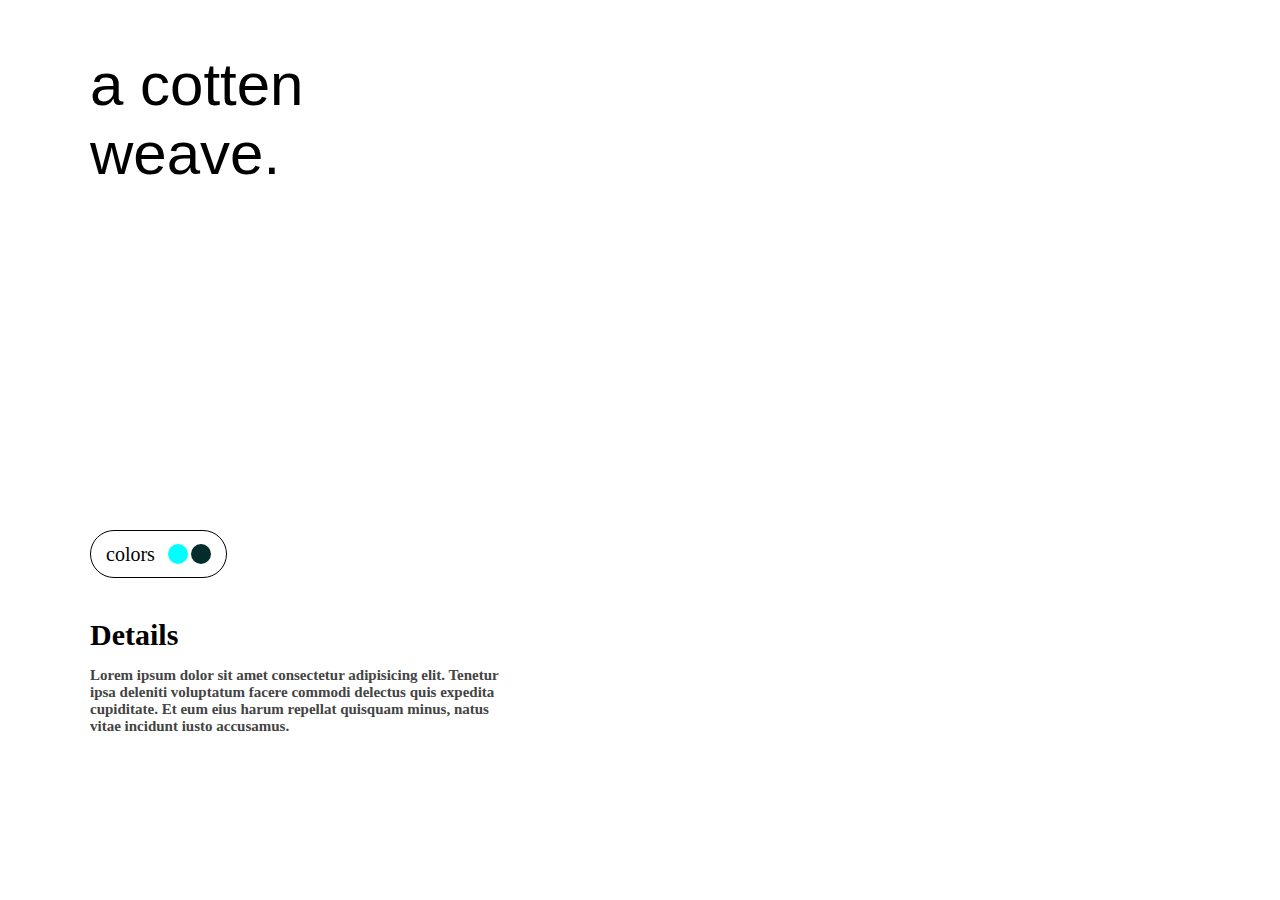
<file: css_project_3/index.html>
<!DOCTYPE html>
<html lang="en">
  <head>
    <meta charset="UTF-8" />
    <meta name="viewport" content="width=device-width, initial-scale=1.0" />
    <title>Document</title>
    <link rel="stylesheet" href="style.css" />
  </head>
  <!DOCTYPE html>
  <html lang="en">
    <head>
      <link rel="stylesheet" href="style.css" />
    </head>
    <body>
      <div id="main">
        <div id="left">
          <h1>
            a cotten <br />
            weave.
          </h1>
          <div id="bottom-left">
            <div id="color">
              <h5>colors</h5>
              <div id="color1"></div>
              <div id="color2"></div>
            </div>
            <h2>Details</h2>
            <p>
              Lorem ipsum dolor sit amet consectetur adipisicing elit. Tenetur
              ipsa deleniti voluptatum facere commodi delectus quis expedita
              cupiditate. Et eum eius harum repellat quisquam minus, natus vitae
              incidunt iusto accusamus.
            </p>
          </div>
        </div>
        <div id="right"></div>
      </div>
    </body>
  </html>
</html>
</file>
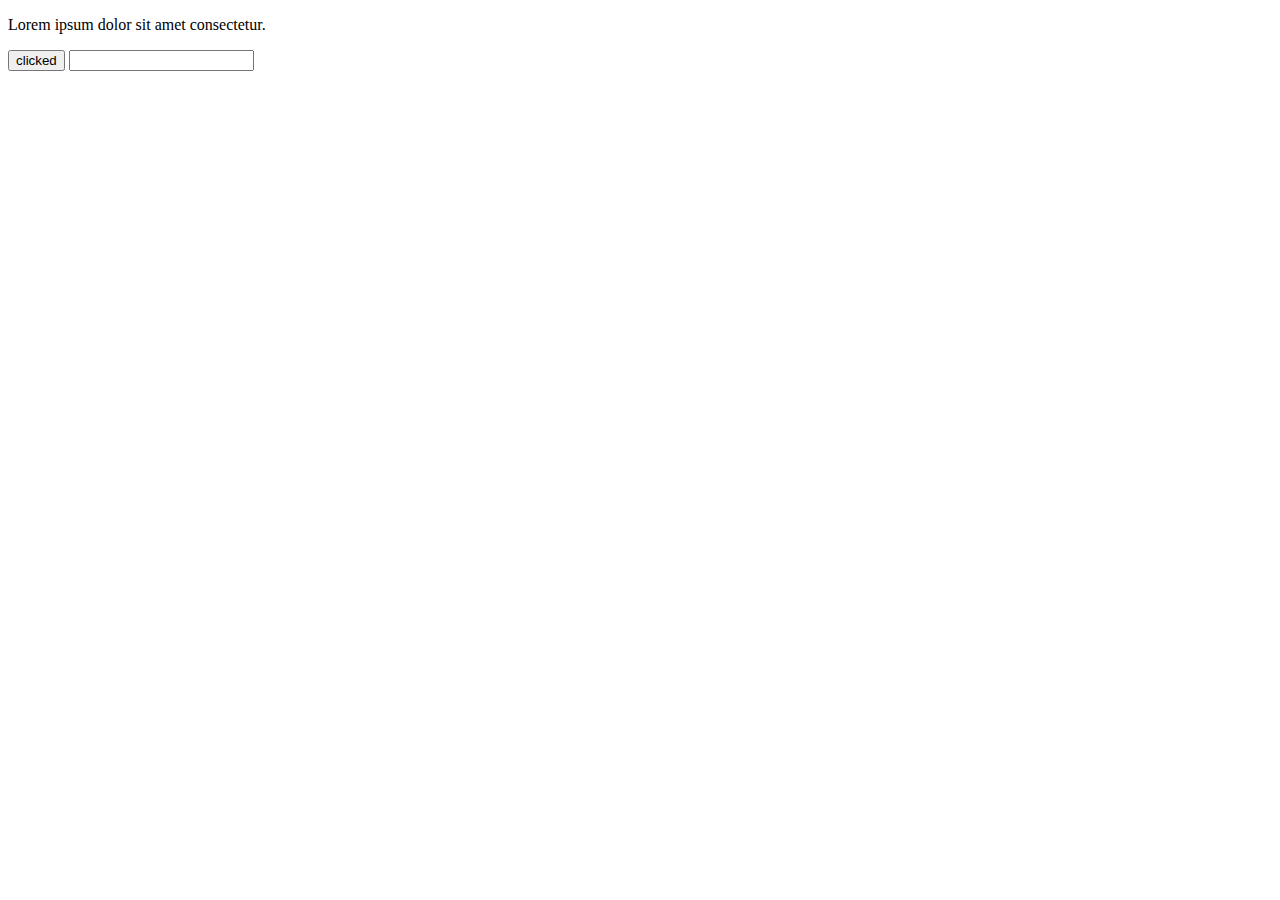
<file: demo_web/index.html>
<!DOCTYPE html>
<html lang="en">
    <link rel="stylesheet" href="style.css">
<head>
    <meta charset="UTF-8">
    <meta name="viewport" content="width=device-width, initial-scale=1.0">
    <title>Document</title>
</head>
<body>
    <!-- <div id="box">
        <div id="one"></div>
        <div id="two"></div>
        <div id="three"></div>
    </div> -->

    <p>Lorem ipsum dolor sit amet consectetur.</p>
    <button>clicked</button>
    <input type="text">
</body>
</html>
</file>
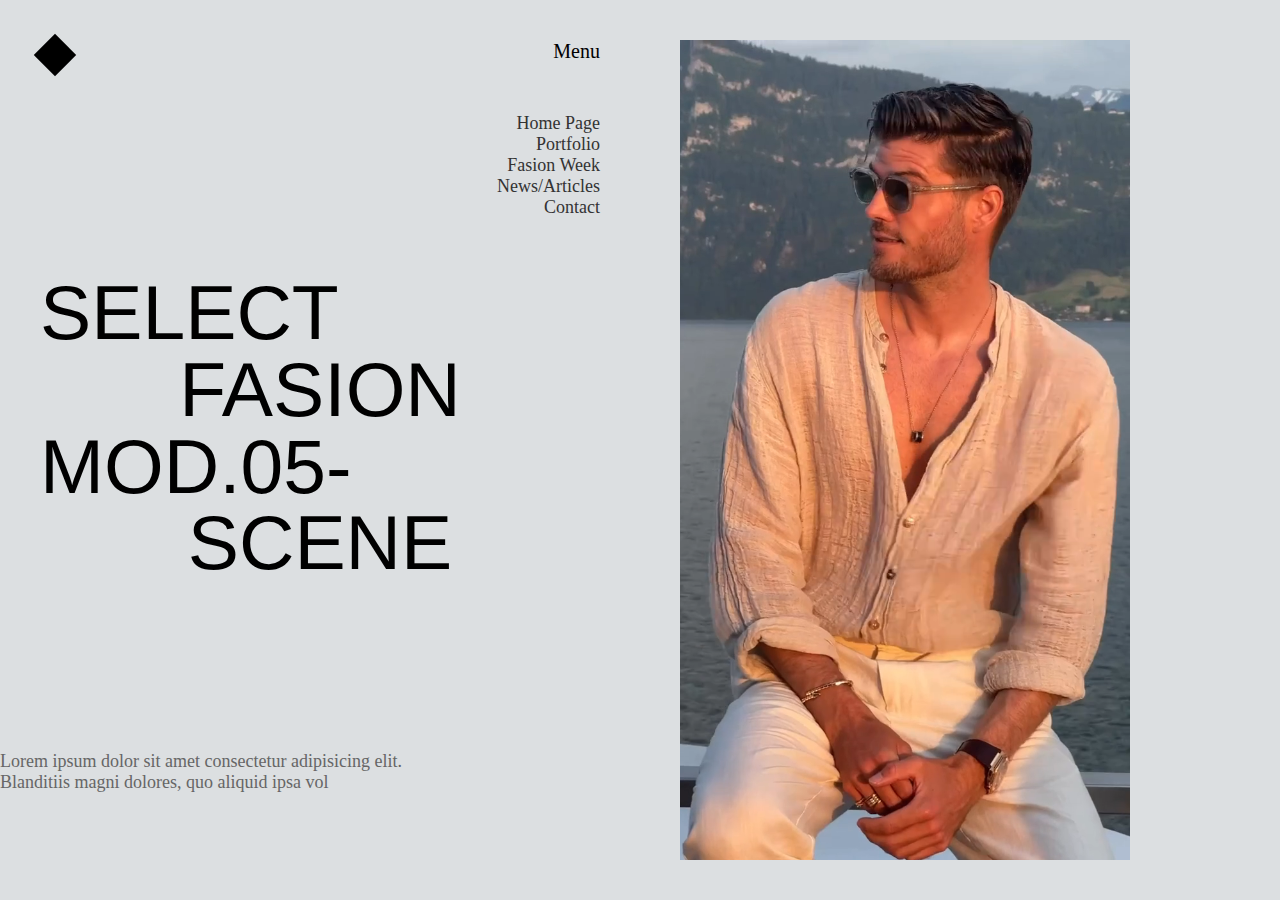
<file: project1_web/index.html>
<!DOCTYPE html>
<html lang="en">
<head>
    <meta charset="UTF-8">
    <meta name="viewport" content="width=device-width, initial-scale=1.0">
    <title>Document</title>
    <link rel="stylesheet" href="style.css">
</head>
<body>
    <div id="main">
        <div id="left-top-left">
            <div id="square"></div>
        </div>  
        <div id="left-top-right">
            <h4>Menu</h4>
            <h5>Home Page</h5>
            <h5>Portfolio</h5>
            <h5>Fasion Week</h5>
            <h5>News/Articles</h5>
            <h5>Contact</h5>
        </div>
            
        <div id="left-center">
            <h1>Select</h1>
            <h1>fasion</h1>
            <h1>mod.05-</h1>
            <h1>scene</h1>
            
        </div>
        <div id="left-bottom">
            <p>Lorem ipsum dolor sit amet consectetur adipisicing elit. Blanditiis magni dolores, quo aliquid ipsa vol</p>
        </div> 
        <div id="right">
            <video autoplay muted loop src="./video.mp4"></video>
        </div>
     </div>
</body>
</html>
</file>
<file: css_project_3/style.css>
* {
  margin: 0;
  padding: 0;
  box-sizing: border-box;
}
html,
body {
  height: 100%;
  width: 100%;
}

#main {
  height: 100%;
  width: 100%;
  display: flex;
  align-items: center;
  justify-content: space-between;
  padding: 50px 90px;
}

#left {
  height: 100%;
  width: 48%;
  display: flex;
  flex-direction: column;
  justify-content: space-between;
}

#right {
  height: 100%;
  width: 48%;
  /* background-color: rgb(14, 91, 91); */
}
#left h1 {
  font-size: 60px;
  font-weight: 500;
  font-family: sans-serif;
}

#bottom-left {
  height: 40%;
  width: 100%;
}

#color {
  width: fit-content;
  padding: 10px 15px;
  display: flex;
  align-items: center;
  justify-content: center;
  border-radius: 50px;
  border: 1px solid black;
}
#color h5{
    font-size: 20px;
    margin-right: 10px;
    font-weight: 500;
}

#color1 {
  height: 20px;
  width: 20px;
  background-color: aqua;
  border-radius: 50%;
  margin: 3px;
}

#color2 {
  height: 20px;
  width: 20px;
  background-color: rgb(3, 45, 45);
  border-radius: 50%;
}

#left h2{
    margin-top: 40px;
    font-size: 30px;
    margin-bottom: 15px;
}
#left p {
    font-size: 15px;
    width: 80%;
    font-weight: 600;
    color: #444;
}
</file>
<file: demo_web/style.css>
/* *{
    margin: 0;
    padding: 0;
    box-sizing: border-box;
}

html,body{
    width: 100%;
    height: 100%;
}

h1{
    color: red;
}

#box{
    display: flex;
    justify-content: space-around;
    
    width: 300px ;
    height : 300px;
    background-color: red;
}

#one {
    width: 50px;
    height : 50px;
    background-color: yellow;
}

#two { 
    width: 50px;
    height : 50px;
    background-color: green;
}
#three {
    width: 50px ;
    height : 50px;
    background-color: blue;
}
  */

p:hover{
    color: aqua;
}
button:active{
    background-color: blueviolet;
}

input:focus{
background-color: palegreen;
}
</file>
<file: project1_web/style.css>
*{
    margin: 0;
    padding: 0;
    box-sizing: border-box;
    font-family: 'Gilroy';
}

html , body{
    height: 100%;
    width: 100%;
}

#main{
    width: 100%;
    height: 100%;
    background-color: rgb(220, 223, 225);
    display: grid;
    grid-template-columns: 25% 25% 50%;
    grid-template-rows: 26% 56% 18%;
} 

#left-top-left{
    /* background-color: red; */
    padding: 40px;

}

#square{
    height: 30px;
    width: 30px;
    rotate: 45deg;
    background-color: black;
}

#left-top-right{
    justify-self: right;
    padding: 40px;
    text-align: right;
}

#left-top-right h4{
    margin-bottom: 50px;
    font-size: 20px;
    font-weight: 500;
}

#left-top-right h5{
     font-size: 18px;
     font-weight: 500;
     color: #333;
}


#left-center{
   
    grid-column: 1 / 3;
    padding: 40px;
}

#left-center h1{
    font-size: 6vw;
    text-transform: uppercase;
    line-height: 6vw;
    font-weight: 500;
    font-family:  Helvetica;
}
#left-center h1:nth-child(2n){

    text-align: center;

}

#left-bottom{
    grid-column: 1 / 3;
}

#left-bottom p{
    padding-top: 1vw;
    width: 70%; 
    font-size: 18px;
    font-weight: 500;
    color: #666;
}

#right{
    grid-column: 3;
    grid-row: 1/4;
    padding: 40px;
    padding-right: 150px;
}
#right video{
    height: 100%;
    width: 100%;
    object-fit: cover;
}

@media (max-width:600px){
        #main{
       
        grid-template-columns: 50% 50%;
        grid-template-rows: 260PX 34% 10%;
    } 
    
#left-top-left{
    /* background-color: red; */
    padding: 20px;

}

#square{
    height: 20px;
    width: 20px;
    rotate: 45deg;
}

#left-top-right{
    /* justify-self: right; */
    padding: 20px;
    text-align: right;
}

#left-top-right h4{
    display: none;
}

#left-top-right h5{
    
     display: none;
}


#left-center{
    padding: 10px 20px;
}

#left-center h1{
    font-size: 15vw;
    line-height: 12vw;
}
#left-center h1:nth-child(2n){

    text-align: center;

}

#left-bottom{
    grid-column: 1 / 3;
}

#left-bottom p{
    padding-top: 1vw;
    width: 70%; 
    font-size: 18px;
    font-weight: 500;
    color: #666;
}

#right{
    grid-column: 3;
    grid-row: 1/4;
    padding: 40px;
    padding-right: 150px;
}
#right video{
    height: 100%;
    width: 100%;
    object-fit: cover;
}

    #right{
        grid-column: 1/4;
        grid-row: 4;
        padding: 20px;
        padding-right: 150px;
    }
}
</file>
